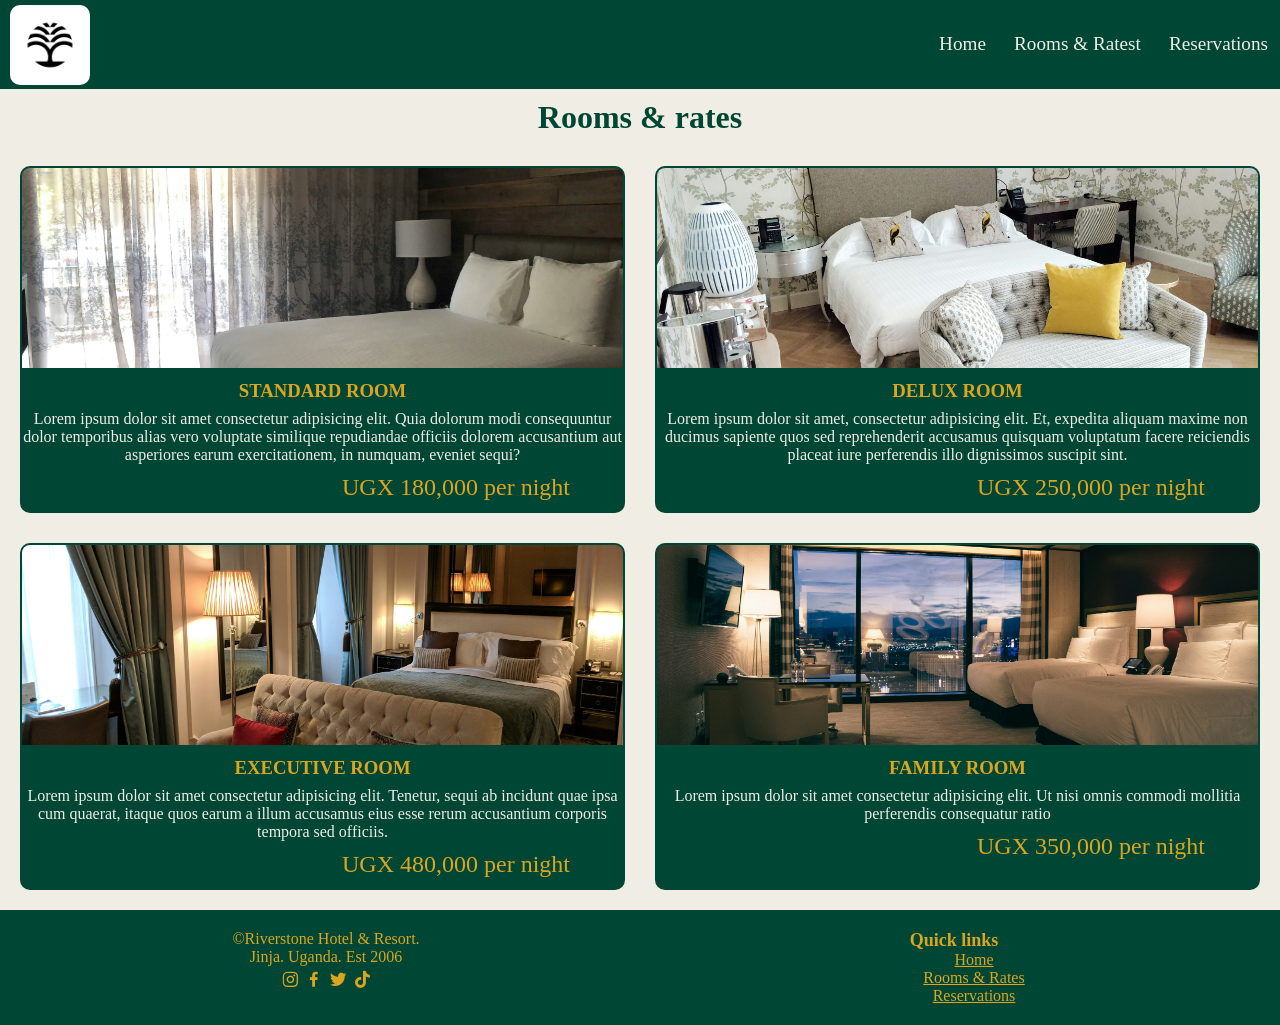
<file: about.html>
<!DOCTYPE html>
<html lang="en">
<head>
    <meta charset="UTF-8">
    <meta name="viewport" content="width=device-width, initial-scale=1.0">
    <link rel="stylesheet" href="style.css">
    <link href='https://unpkg.com/boxicons@2.1.4/css/boxicons.min.css' rel='stylesheet'>
    <title>RIVERSTONE HOTEL & RESORT</title>
</head>
<body>
      <script src="script.js"></script>
        <header>
    <nav>
        <a href="index.html"><img src="Images/logo.jpg" alt="logo of company"></a>
        <div class="nav-links">
            <ul>
            <li><a href="index.html">Home</a></li>
            <li><a href="about.html">Rooms & Ratest</a></li>
            <li><a href="booking.html">Reservations</a></li>
            </ul>
        </div>
    </nav>
    </header>
<!-------ROOMS GALLERY---------------->
<section class="Rooms">
    <h2>Rooms & rates</h2>
<div class="rooms-grid-container">
    <div class="card">
        <img src="Images/room-standard.jpg">
        <h3>STANDARD ROOM</h3>
        <p>Lorem ipsum dolor sit amet consectetur adipisicing elit. Quia dolorum modi consequuntur dolor temporibus alias vero voluptate similique repudiandae officiis dolorem accusantium aut asperiores earum exercitationem, in numquam, eveniet sequi?</p>
        <span class="price">UGX 180,000 per night</span>
    </div>
    <div class="card">
         <img src="Images/room-deluxe.jpg">
        <h3>DELUX ROOM</h3>
        <p>Lorem ipsum dolor sit amet, consectetur adipisicing elit. Et, expedita aliquam maxime non ducimus sapiente quos sed reprehenderit accusamus quisquam voluptatum facere reiciendis placeat iure perferendis illo dignissimos suscipit sint.</p>
        <span class="price">UGX 250,000 per night</span>
    </div>
    <div class="card">
         <img src="Images/room-executive.jpg">
        <h3>EXECUTIVE ROOM</h3>
        <p>Lorem ipsum dolor sit amet consectetur adipisicing elit. Tenetur, sequi ab incidunt quae ipsa cum quaerat, itaque quos earum a illum accusamus eius esse rerum accusantium corporis tempora sed officiis.</p>
        <span class="price">UGX 480,000 per night</span>
    </div>
    <div class="card">
         <img src="Images/room-family.jpg">
        <h3>FAMILY ROOM</h3>
        <p>Lorem ipsum dolor sit amet consectetur adipisicing elit. Ut nisi omnis commodi mollitia perferendis consequatur ratio</p>
        <span class="price">UGX 350,000 per night</span>
    </div>
</div>
</section>











<div class="footer-container">
    <div class="brand">
        <p>&copy;Riverstone Hotel & Resort.</p>
        <p>Jinja. Uganda. Est 2006</p>
        <i class='bx bxl-instagram'></i>
        <i class='bx bxl-facebook'></i>
        <i class='bx bxl-twitter'></i>
        <i class='bx bxl-tiktok'></i>

    </div>
    <div class="quick-links">
        <h5>Quick links</h5>
        <ul>
                <li><a href="index.html">Home</a></li>
                <li><a href="about.html">Rooms & Rates</a></li>
                <li><a href="booking.html">Reservations</a></li>
                </ul>
    </div>

</div>
</body>
</html>
</file>
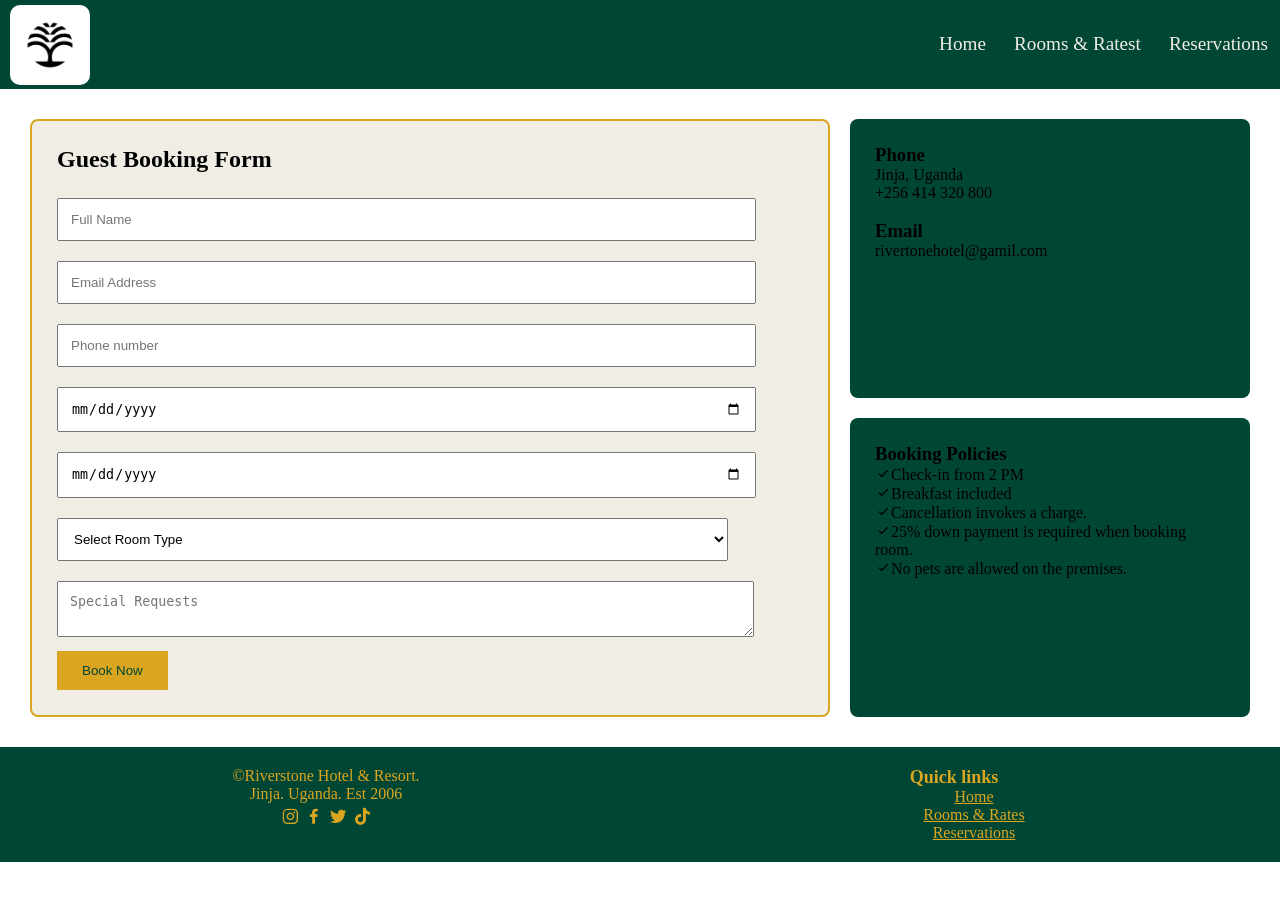
<file: booking.html>
<!DOCTYPE html>
<html lang="en">
<head>
    <meta charset="UTF-8">
    <meta name="viewport" content="width=device-width, initial-scale=1.0">
    <link rel="stylesheet" href="style.css">
    <link href='https://unpkg.com/boxicons@2.1.4/css/boxicons.min.css' rel='stylesheet'>
    <title>RIVERSTONE HOTEL & RESORT</title>
</head>
<body>
  <script src="script.js"></script>
    <header>
    <nav>
        <a href="index.html"><img src="Images/logo.jpg" alt="logo of company"></a>
        <div class="nav-links">
            <ul>
            <li><a href="index.html">Home</a></li>
            <li><a href="about.html">Rooms & Ratest</a></li>
            <li><a href="booking.html">Reservations</a></li>
            </ul>
        </div>
    </nav>
    </header>

    <section class="container">
       
        <form id="myForm"><div class="booking-form">
            <h1>Guest Booking Form</h1>
            <div id="error" style="color: red; margin-bottom: 15px;"></div>
            <input type="text" placeholder="Full Name" id="name">
            <input type="email" placeholder="Email Address" id="email">
            <input type="text" placeholder="Phone number" id="phone" maxlength="10">

            <input type="date" id="checkIn" placeholder="Check-in Date">
            <input type="date" id="checkOut" placeholder="Check-out Date">

            <select id="roomType">
                <option value="">Select Room Type</option>
                <option value="Standard">Standard</option>
                <option value="Deluxe">Deluxe</option>
                <option value="Executive">Executive</option>
                
            </select>

            <textarea placeholder="Special Requests" id="requests"></textarea>
            <button type="submit">Book Now</button>
        </div>  </form>
            
        <div class="sidebar">
            <div class="bar">    
                <h3>Phone</h3>
                <p>Jinja, Uganda</p>
                <p>+256 414 320 800</p><br>
                <h3>Email</h3>
                <p>rivertonehotel@gamil.com</p>
            </div>    
            

            <div class="bar-two">
                <h3>Booking Policies</h3>
                <p><i class='bx bx-check'></i>Check-in from 2 PM</p>
                <p><i class='bx bx-check'></i>Breakfast included</p>
                <p><i class='bx bx-check'></i>Cancellation invokes a charge.</p>
                <p><i class='bx bx-check'></i>25% down payment is required when booking room.</p>
                <p><i class='bx bx-check'></i>No pets are allowed on the premises.</p>
            </div>
        </div>




          

    </section>
    
    


























    <div class="footer-container">
        <div class="brand">
            <p>&copy;Riverstone Hotel & Resort.</p>
            <p>Jinja. Uganda. Est 2006</p>
            <i class='bx bxl-instagram'></i>
            <i class='bx bxl-facebook'></i>
            <i class='bx bxl-twitter'></i>
            <i class='bx bxl-tiktok'></i>

        </div>
        <div class="quick-links">
            <h5>Quick links</h5>
            <ul>
                    <li><a href="index.html">Home</a></li>
                    <li><a href="about.html">Rooms & Rates</a></li>
                    <li><a href="booking.html">Reservations</a></li>
                    </ul>
        </div>

    </div>
</body>
</html>
</file>
<file: style.css>
*{
    margin: 0;
}

    /*-----NAVIGATION BAR STYLING-----*/

header{
    width: 100%;
    min-height: 100%;
    background-color: #004634;
}
nav{
    display: flex;
    justify-content: space-between;
    align-items: center;
    cursor: pointer;
}
nav img{
    width: 80px;
    border-radius: 10px;
    margin-left: 10px;
    margin-top: 5px;
}
.nav-links{
    text-align: right;
    flex: 1;
}
.nav-links ul li{
    list-style: none;
    display: inline-block;
    position: relative;
    padding: 8px 12px;
}
.nav-links ul li a{
    text-decoration: none;
    color: #f0ede5;
    font-size: larger;
}
.nav-links ul li a::after{
    content: '';
    width: 0%;
    height: 2px;
    background: goldenrod;
    display: block;
    margin: auto;
     
}
.nav-links ul li a:hover::after{
    width: 100%;
    transition-duration: 0.5s;
}
.nav-links ul li a:hover{
    color: goldenrod;
}

    /*----BANNER STYLING------*/

.banner{
  position: relative;
  min-height: 400px;
  display: flex;
  align-items: center;
  justify-content: center;
  text-align: center;
  background-color: #f0ede5;  
}
.textbox{
    width: 90%;
    color: #004634;
    position: absolute;
    text-align: center;
    font-size: larger;
}
.textbox p{
    margin-bottom: 15px;
}
.btn{
    display: inline-block;
    text-decoration: none;
    color: #004634;
    border: 2px solid #004634;
    border-radius: 10px;
    padding: 12px 34px;
    font-size: 20px;
    background: transparent;
    position: relative;
    cursor: pointer;
}
.btn:hover{
    border: 1px solid #f0ede5;
    background: goldenrod;
    transition: 1.5s;
}

/*----------about section-------------*/

.row{ 
    display: grid;
    grid-template-columns: repeat(2, 1fr);
    gap: 2rem;
    padding: 20px;
}
.about-column{
    margin-left: 2rem;
}
.about-column img{
    margin-left: 5.5rem;
    width: 450px;
    border-radius: 10px;
}
.about-column h1{
    font-size: 3rem;
    font-weight: bold;
    margin-left: 5px;
    color: #004634;
}
.about-column p{
    font-size: 2rem;
    margin-left: 10px;
    color: goldenrod;
}
.expore{
    width: 100%;
    background: #004634;
    min-height: 100%;
    text-align: center;
}

@media (max-width: 640px){
    .row        {grid-template-columns: 1fr; gap: 0rem;}
    .about-column   {margin-left: 0px; width:300px};
    .about-column img   { margin-left: 0px;}

}
/*------------------Facilities---------------------------------*/

.grid-container{
    display:grid;
    grid-template-columns: repeat(3, 1fr);
    gap: 30px;
    padding: 20px;
    background-color: #004634;
}
.facilities{
    background: #f0ede5;
    border-radius: 10px;
    border: 2px solid goldenrod;
    align-items: center;
}
.facilities h3{
    text-align: center;
    font-size: 25px;
}
.facilities p{
    text-align: center;
    font-size: 18px;
}
.facilities .bx{
    font-size: 36px;
    color: goldenrod;
    margin: 10px;
    margin-left: 15rem;
    display: flex;
    
}

/*---------------------GALLERY STRIP-----------------------------*/

.experience{
    width: 100%;
    background-color: #f0ede5;
    text-align: center;
    color: #004634;
    
}
.experience h2{
    min-height: fit-content;
    padding: 2rem;
    padding-bottom: 4rem;
    font-size: 3rem;
}
.gallery-strip {
  display: grid;
  grid-template-columns: repeat(3, 1fr);
  gap: 2rem;
  padding: 0 2rem 5rem;
  max-width: 1200px;
  margin: 0 auto;
  background-color: #f0ede5;
}
.gallery-strip img {
  width: 100%;
  height: 240px;
  object-fit: cover;
  border-radius: 5px;
  transition: transform 0.3s;
}

.gallery-strip img:hover {
     transform: scale(1.02)
}



/*-------------REVIEW SECTION----------------------*/

.review-section{
    width: 100%;
    color: #004634;
}
.review-section h2{
    text-align: center;
    padding: 2rem;
    padding-bottom: 3rem;
    font-size: 3rem;
}
.grid-container-reviews{
    display:grid;
    grid-template-columns: repeat(3, 1fr);
    gap: 30px;
    padding: 20px;
}
.Reviews{
    background: #f0ede5;
    border-radius: 10px;
    border: 2px solid goldenrod;
}
.Reviews h3{
    text-align: center;
    font-size: 25px;
}
.Reviews p{
    text-align: center;
    font-size: 18px;
}
.Reviews .bx{
    font-size: 30px;
    color: goldenrod;
    margin: 10px;
    margin-left: 3rem;
} 
.Reviews img{
    margin-top: 0.5rem;
    margin-left: 13rem;
    border-radius: 50px;
}  
@media (max-width: 640px){
 .grid-container-reviews   {grid-template-columns: 1fr;}
 .Reviews img               {margin-left: 5.5rem;} 

}

/*------------------FOOTER----------------------------*/

.footer-container{
   display: grid;
   grid-template-columns: repeat(2, 1fr);
   padding: 20px; 
   gap: 1rem;
   background-color: #004634;
   color: goldenrod;
}
.brand{
    text-align: center;
}
.brand .bx{
    font-size: 20px;
    padding-top: 3px;
}
.quick-links{
    text-align: center;
}
.quick-links ul li{
    list-style: none;
    text-align: center;
}
.quick-links ul li a{
    text-decoration: underline;
    color: goldenrod;
    text-align: center;
} 
.quick-links h5{
    text-align: center;
    font-size: 18px;
}

/*-------------ROOMS & RATES------------------------------*/

.Rooms{
    background-color: #f0ede5;
}
.Rooms h2{
    text-align: center;
    color: #004634;
    font-size: 2rem;
    padding: 10px;
}
.rooms-grid-container{
    display: grid;
    grid-template-columns: repeat(2, 1fr);
    gap: 30px;
    padding: 20px;
    color: goldenrod;
    cursor: pointer;
}
.card{
    border: 2px solid #004634;
    border-radius: 10px;
    background: #004634;
    overflow: hidden;
}
.card img{
    width: 100%;
    height: 200px;
    object-fit: cover;
}
.card h3{
    text-align: center;
    padding: 8px;
}
.card p{
    color: #f0ede5;
    text-align: center;
}
.card span{
    display: block;
    margin: 10px;
    margin-left: 20rem;
    font-size: 1.5rem;
}
/*---------------------RESERVATIONS---------------------*/
.container{
    display: grid;
    grid-template-columns: 2fr 1fr;
    gap: 20px;
    padding: 30px;
}
.booking-form{
    background: #f0ede5;
    padding: 25px;
    border-radius: 8px;
    border: 2px solid goldenrod;
}
.sidebar{
    display: grid;
    grid-template-columns: 1fr;
    gap: 20px;
}
.bar{
    background: #004634;
    padding: 25px;
    border-radius: 8px;
}
.bar-two{
    background: #004634;
    padding: 25px;
    padding-top: 25px;
    border-radius: 8px;
}
.booking-form input,
.booking-form select,
.booking-form textarea{
    width: 90%;
    padding: 12px;
    margin: 10px 0px;
}
button{
    background: goldenrod;
    color: #004634;
    padding: 12px 25px;
    border: none;
}

@media (max-width: 640px){

    .gallery-strip      {grid-template-columns: 1fr;}
    .grid-container     {grid-template-columns: 1fr;} 
    .rooms-grid-container   {grid-template-columns: 1fr;}
    .card .price       {margin-left: 0rem;}
    .Reviews .bx        {margin-left: 0.5rem; padding: 10px;}
    .facilities .bx     {margin-left: 9.5rem;}
}
</file>
